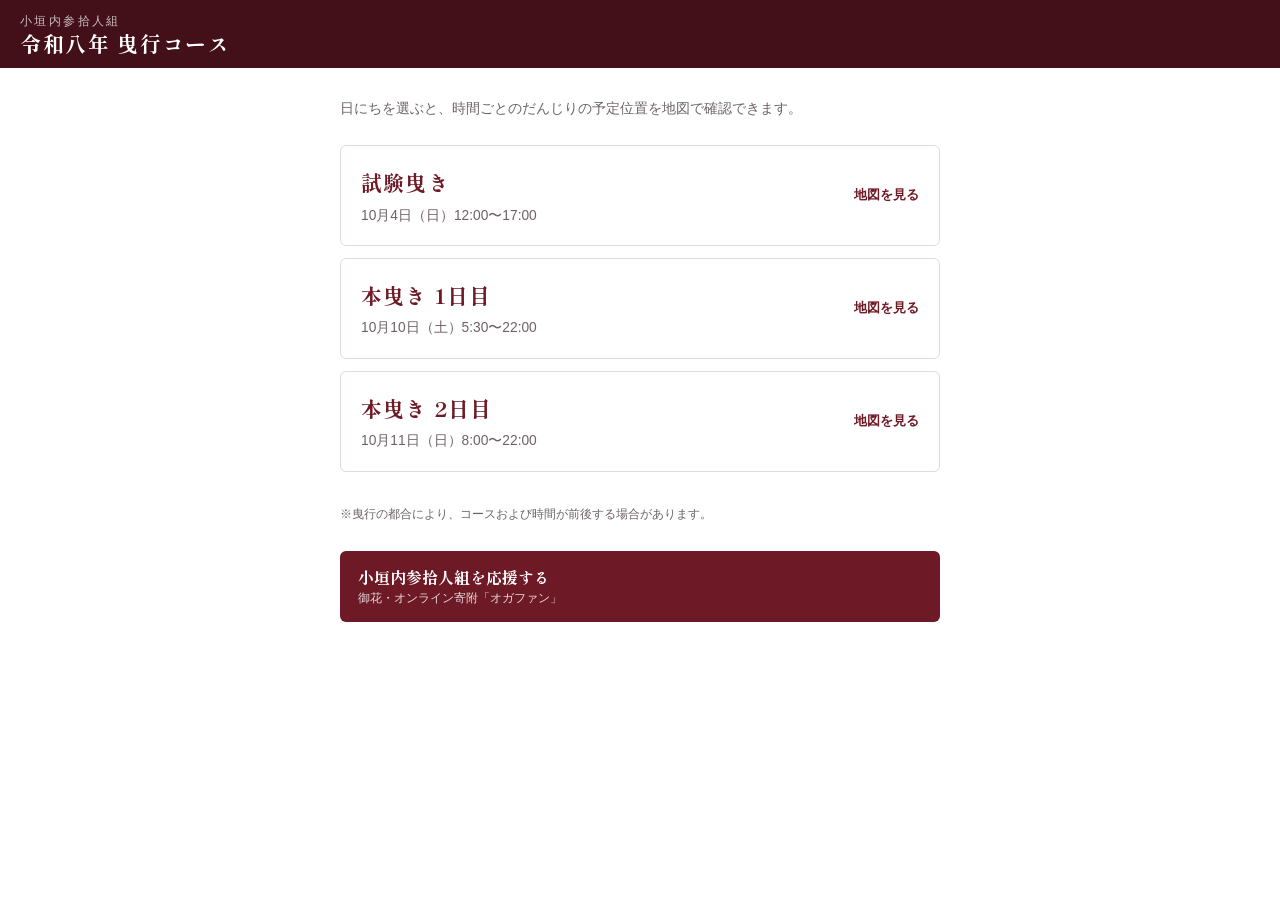
<file: course/index.html>
<!DOCTYPE html>
<html lang="ja">
<head>
<meta charset="utf-8">
<meta name="viewport" content="width=device-width, initial-scale=1">
<meta name="theme-color" content="#6E1A26">
<link rel="icon" href="../favicon.ico" sizes="32x32">
<link rel="icon" href="../icon.svg" type="image/svg+xml">
<link rel="preconnect" href="https://fonts.googleapis.com">
<link rel="preconnect" href="https://fonts.gstatic.com" crossorigin>
<link href="https://fonts.googleapis.com/css2?family=Shippori+Mincho+B1:wght@700;800&family=Zen+Kaku+Gothic+New:wght@400;500;700&display=swap" rel="stylesheet">
<link rel="stylesheet" href="assets/course.css">
<title>曳行コース｜小垣内</title>
<meta name="description" content="令和八年 小垣内区だんじり祭の曳行コース。試験曳き・本曳きの予定位置を地図で確認できます。">
</head>
<body>

<header class="top">
  <div class="top-row">
    <div class="top-title">
      <a class="top-org" href="../">小垣内参拾人組</a>
      <h1>令和八年 曳行コース</h1>
    </div>
  </div>
</header>

<main class="index-main">
  <p class="index-lead">日にちを選ぶと、時間ごとのだんじりの予定位置を地図で確認できます。</p>
  <ul class="day-list">
    <li><a class="day-card" href="shiken/" data-date="2026-10-04"><b>試験曳き</b><span>10月4日（日）12:00〜17:00</span><span class="go">地図を見る</span></a></li>
    <li><a class="day-card" href="10/" data-date="2026-10-10"><b>本曳き 1日目</b><span>10月10日（土）5:30〜22:00</span><span class="go">地図を見る</span></a></li>
    <li><a class="day-card" href="11/" data-date="2026-10-11"><b>本曳き 2日目</b><span>10月11日（日）8:00〜22:00</span><span class="go">地図を見る</span></a></li>
  </ul>
  <p class="note">※曳行の都合により、コースおよび時間が前後する場合があります。</p>
  <a class="ouen" href="https://osakana-design.github.io/ogaito30ningumi/">小垣内参拾人組を応援する<small>御花・オンライン寄附「オガファン」</small></a>
</main>

<script>
// 当日の日程に「本日」の印を付ける
(function () {
  var today = new Date().toLocaleString('sv-SE', { timeZone: 'Asia/Tokyo' }).slice(0, 10);
  document.querySelectorAll('.day-card').forEach(function (a) {
    if (a.dataset.date !== today) return;
    a.classList.add('is-today');
    a.querySelector('b').insertAdjacentHTML('beforeend', '<span class="today">本日</span>');
  });
})();
</script>
</body>
</html>
</file>
<file: course/assets/course.css>
:root {
  --enji: #6E1A26;
  --enji-deep: #43101A;
  --enji-pale: #F7ECEE;
  --shiro: #FFFFFF;
  --gofun: #F6F3F2;
  --sumi: #1E1517;
  --nezumi: #6E6264;
  --sen: #E3DADB;
  --mincho: "Shippori Mincho B1", "Hiragino Mincho ProN", "Yu Mincho", serif;
  --gothic: "Zen Kaku Gothic New", "Hiragino Sans", "Yu Gothic", sans-serif;
}

*, *::before, *::after { box-sizing: border-box; }

html { -webkit-text-size-adjust: 100%; }

body {
  margin: 0;
  background: var(--shiro);
  color: var(--sumi);
  font-family: var(--gothic);
  font-size: 16px;
  line-height: 1.75;
}

button { font: inherit; color: inherit; }

:focus-visible { outline: 3px solid var(--enji); outline-offset: 2px; }


/* ---------- 見出し帯 ---------- */

.top {
  display: grid;
  gap: .55rem;
  padding: .8rem 1.25rem .7rem;
  background: var(--enji-deep);
  color: var(--shiro);
}

.top-row {
  display: flex;
  flex-wrap: wrap;
  align-items: center;
  gap: .2rem 1rem;
}

.days {
  display: flex;
  gap: .35rem;
  overflow-x: auto;
  scrollbar-width: none;
}

.days a {
  flex: none;
  padding: .15rem .85rem;
  border: 1px solid rgba(255, 255, 255, .35);
  border-radius: 999px;
  color: var(--shiro);
  font-size: .78rem;
  text-decoration: none;
  white-space: nowrap;
}

.days a:hover { background: rgba(255, 255, 255, .1); }

.days a[aria-current="page"] {
  border-color: var(--shiro);
  background: var(--shiro);
  color: var(--enji);
  font-weight: 700;
}

.top-title { display: grid; line-height: 1.35; }

.top-org {
  color: inherit;
  text-decoration: none;
  font-family: var(--mincho);
  font-size: .75rem;
  letter-spacing: .2em;
  opacity: .72;
}

.top h1 {
  margin: 0;
  font-family: var(--mincho);
  font-weight: 800;
  font-size: 1.3rem;
  letter-spacing: .08em;
}

.top-date {
  font-size: .82rem;
  letter-spacing: .04em;
  opacity: .85;
}

.edit-toggle {
  margin-left: auto;
  padding: .3rem .9rem;
  border: 1px solid rgba(255, 255, 255, .55);
  border-radius: 999px;
  background: transparent;
  color: var(--shiro);
  font-size: .78rem;
  cursor: pointer;
}

.edit-toggle[hidden] { display: none; }


/* ---------- 地図とパネル ---------- */

/* 列の最小幅を0にしておく。auto のままだと横スクロールの時間帯ボタンの全幅までパネルが広がる */
.layout {
  display: grid;
  grid-template-columns: minmax(0, 1fr);
}

/* スマホでは地図を画面上部に固定する。高さは時間帯の切り替え行の固定位置にも使う */
.course-page { --map-h: max(50svh, 280px); }

#map {
  position: sticky;
  top: 0;
  z-index: 1;
  height: var(--map-h);
  background: var(--gofun);
}

.tiles-pale { filter: contrast(1.2) saturate(.85); }
.tiles-std { filter: saturate(.55); }
.tiles-photo { filter: saturate(.75) brightness(1.05); }

.leaflet-control-layers {
  border: 0 !important;
  border-radius: 6px !important;
  box-shadow: 0 1px 4px rgba(0, 0, 0, .3) !important;
  font-size: .75rem;
}

.leaflet-control-layers-expanded { padding: .3rem .6rem .3rem .4rem; }

.leaflet-control-layers label { margin: .1rem 0; }

.leaflet-control-layers input { accent-color: var(--enji); }

.leaflet-container { font-family: var(--gothic); }

#map.is-armed { cursor: crosshair; }

.tile-notice {
  max-width: 16rem;
  padding: .6rem .8rem;
  border-left: 3px solid var(--enji);
  border-radius: 4px;
  background: var(--shiro);
  box-shadow: 0 1px 4px rgba(0, 0, 0, .25);
  font-size: .78rem;
  line-height: 1.6;
}

.panel { padding: 1rem 1.25rem 3rem; }

@media (min-width: 52rem) {
  body.course-page {
    display: flex;
    flex-direction: column;
    height: 100svh;
  }

  .layout {
    flex: 1;
    min-height: 0;
    grid-template-columns: minmax(0, 1fr) 25rem;
    grid-template-rows: minmax(0, 1fr);
  }

  #map {
    position: relative;
    height: 100%;
  }

  .panel {
    overflow-y: auto;
    border-left: 1px solid var(--sen);
  }
}


/* ---------- 部の切り替え ---------- */

.panel-head { margin-bottom: 1rem; }

.map-toggle { display: none; }

.tabs {
  position: relative;
  display: grid;
  grid-template-columns: repeat(auto-fit, minmax(4.4rem, 1fr));
  gap: .35rem;
}

.tab {
  display: grid;
  padding: .4rem .2rem .45rem;
  border: 1px solid var(--sen);
  border-radius: 6px;
  background: var(--shiro);
  line-height: 1.35;
  text-align: center;
  cursor: pointer;
}

.tab b {
  font-family: var(--mincho);
  font-size: 1rem;
  font-variant-numeric: tabular-nums;
}

.tab small {
  font-size: .66rem;
  color: var(--nezumi);
}

.tab[aria-selected="true"] {
  background: var(--enji);
  border-color: var(--enji);
  color: var(--shiro);
}

.tab[aria-selected="true"] small { color: rgba(255, 255, 255, .8); }


/* ---------- いまの予定 ---------- */

.status {
  display: grid;
  grid-template-columns: auto 1fr;
  gap: .2rem 1rem;
  align-items: center;
  margin-bottom: .8rem;
  padding: .85rem 1rem;
  border-radius: 6px;
  background: var(--gofun);
}

.status-time {
  grid-row: 1 / 3;
  font-family: var(--mincho);
  font-weight: 800;
  font-size: 2.1rem;
  line-height: 1;
  color: var(--enji);
  font-variant-numeric: tabular-nums;
}

.status-text {
  font-size: .9rem;
  line-height: 1.6;
}

.status-text .when {
  color: var(--nezumi);
  font-size: .8rem;
  margin-left: .2em;
}

.status-live {
  justify-self: start;
  font-size: .72rem;
  color: var(--enji);
  font-weight: 700;
}

.status-live::before {
  content: "";
  display: inline-block;
  width: .5rem;
  height: .5rem;
  margin-right: .35rem;
  border-radius: 50%;
  background: var(--enji);
  vertical-align: .05em;
}

.back-live {
  justify-self: start;
  padding: 0;
  border: 0;
  background: none;
  font-size: .78rem;
  color: var(--enji);
  text-decoration: underline;
  cursor: pointer;
}

.status-live[hidden],
.back-live[hidden] { display: none; }


/* ---------- 再生 ---------- */

.player {
  display: flex;
  align-items: center;
  gap: .8rem;
  margin-bottom: 1.2rem;
}

.play {
  flex: none;
  display: grid;
  place-items: center;
  width: 2.75rem;
  height: 2.75rem;
  border: 0;
  border-radius: 50%;
  background: var(--enji);
  color: var(--shiro);
  cursor: pointer;
}

.play svg { width: 1rem; height: 1rem; fill: currentColor; }

.scrub { flex: 1; display: grid; gap: .1rem; }

.scrub input { width: 100%; margin: 0; accent-color: var(--enji); }

.scrub-ends {
  display: flex;
  justify-content: space-between;
  font-size: .72rem;
  color: var(--nezumi);
  font-variant-numeric: tabular-nums;
}

.speed {
  display: flex;
  align-items: center;
  gap: .75rem;
  margin: -.4rem 0 1.2rem;
}

.speed-label {
  font-size: .76rem;
  color: var(--nezumi);
}

.speed-btns {
  display: inline-flex;
  border: 1px solid var(--sen);
  border-radius: 999px;
  overflow: hidden;
}

.speed-btns button {
  padding: .2rem .9rem;
  border: 0;
  background: var(--shiro);
  font-size: .76rem;
  cursor: pointer;
}

.speed-btns button + button { border-left: 1px solid var(--sen); }

.speed-btns button:hover { background: var(--gofun); }

.speed-btns button[aria-pressed="true"] {
  background: var(--enji);
  color: var(--shiro);
  font-weight: 700;
}

.missing {
  margin: 0 0 1rem;
  padding: .6rem .8rem;
  border-left: 3px solid var(--enji);
  background: var(--enji-pale);
  font-size: .8rem;
}

.missing[hidden] { display: none; }


/* ---------- 予定表 ---------- */

.tt {
  margin: 0;
  padding: 0;
  list-style: none;
  border-top: 1px solid var(--sen);
}

.tt-row {
  display: grid;
  grid-template-columns: 3.1rem 1fr auto;
  gap: .6rem;
  align-items: center;
  width: 100%;
  padding: .5rem .5rem;
  border: 0;
  border-bottom: 1px solid var(--sen);
  background: none;
  text-align: left;
  font-size: .92rem;
  cursor: pointer;
}

.tt-row:hover { background: var(--gofun); }

.tt-row time {
  font-weight: 700;
  font-variant-numeric: tabular-nums;
}

.tt-row.is-past { color: var(--nezumi); }

.tt-row.is-past .badge { opacity: .55; }

.tt-row.is-next {
  background: var(--enji-pale);
  box-shadow: inset 3px 0 0 var(--enji);
}

.tt-rest {
  padding: .7rem 0;
  font-family: var(--mincho);
  font-weight: 700;
  font-size: .9rem;
  text-align: center;
  color: var(--enji);
}

.tt-rest small {
  display: block;
  font-family: var(--gothic);
  font-weight: 400;
  font-size: .76rem;
  color: var(--nezumi);
}

.badge {
  padding: .05rem .55rem;
  border-radius: 999px;
  font-size: .72rem;
  line-height: 1.6;
  white-space: nowrap;
}

.b-yari { background: var(--enji); color: var(--shiro); }
.b-peko { border: 1px solid var(--enji); color: var(--enji); }
.b-tome { background: var(--nezumi); color: var(--shiro); }
.b-turn { border: 1px solid var(--sen); background: var(--gofun); }
.b-plain { color: var(--nezumi); padding-inline: 0; }
.b-ev { border: 1px solid var(--enji); background: var(--enji-pale); color: var(--enji); font-weight: 700; }


/* ---------- 凡例・注記 ---------- */

.legend {
  display: flex;
  flex-wrap: wrap;
  gap: .5rem 1rem;
  margin: 1.4rem 0 .6rem;
  padding: 0;
  list-style: none;
  font-size: .78rem;
  color: var(--nezumi);
}

.legend li { display: flex; align-items: center; gap: .4rem; }

.sym {
  display: inline-block;
  width: .8rem;
  height: .8rem;
  border: 2.5px solid var(--enji);
  border-radius: 50%;
  background: var(--shiro);
}

.sym-yari { background: var(--enji); }

.note {
  margin: 0 0 1.6rem;
  font-size: .76rem;
  color: var(--nezumi);
}

.ouen {
  display: grid;
  padding: .9rem 1.1rem;
  border-radius: 6px;
  background: var(--enji);
  color: var(--shiro);
  text-decoration: none;
  font-family: var(--mincho);
  font-weight: 700;
  line-height: 1.5;
}

.ouen small {
  font-family: var(--gothic);
  font-weight: 400;
  font-size: .78rem;
  opacity: .82;
}

.ouen:hover { background: var(--enji-deep); }


/* ---------- 地図上の表示 ---------- */

.leaflet-tooltip.lbl {
  padding: 0 .4rem;
  border: 0;
  border-radius: 3px;
  background: rgba(255, 255, 255, .92);
  box-shadow: 0 1px 3px rgba(0, 0, 0, .25);
  color: var(--sumi);
  font-size: .7rem;
  font-weight: 700;
  line-height: 1.6;
}

.leaflet-tooltip.lbl::before { display: none; }

.leaflet-tooltip.lbl-yari { color: var(--enji); }

.leaflet-tooltip.lbl-dim { opacity: .55 !important; }

.hide-labels .leaflet-tooltip.lbl { display: none; }

.dj { position: relative; width: 34px; height: 34px; }

.dj-body {
  position: absolute;
  inset: 8px;
  border: 3px solid var(--shiro);
  border-radius: 50%;
  background: var(--enji);
  box-shadow: 0 1px 6px rgba(0, 0, 0, .4);
}

.dj-dir { position: absolute; inset: 0; }

.dj-dir::before {
  content: "";
  position: absolute;
  top: -2px;
  left: 50%;
  transform: translateX(-50%);
  border-left: 6px solid transparent;
  border-right: 6px solid transparent;
  border-bottom: 9px solid var(--enji);
}

.dj-dir.is-none { display: none; }

@media (prefers-reduced-motion: no-preference) {
  .dj::after {
    content: "";
    position: absolute;
    inset: 8px;
    border: 2px solid var(--enji);
    border-radius: 50%;
    animation: pulse 1.8s ease-out infinite;
  }
}

@keyframes pulse {
  from { transform: scale(1); opacity: .8; }
  to { transform: scale(2.3); opacity: 0; }
}

.pin {
  width: 18px;
  height: 18px;
  border: 3px solid var(--shiro);
  border-radius: 50%;
  background: var(--enji);
  box-shadow: 0 1px 4px rgba(0, 0, 0, .45);
}

.via {
  width: 14px;
  height: 14px;
  border: 2.5px solid var(--enji);
  border-radius: 3px;
  background: var(--shiro);
  box-shadow: 0 1px 3px rgba(0, 0, 0, .3);
}


/* ---------- 編集モード ---------- */

.edit-panel { display: none; }

.is-editing .view-panel { display: none; }

.is-editing .edit-panel { display: block; }

.edit-panel h2 {
  margin: 0 0 .5rem;
  font-family: var(--mincho);
  font-size: 1.15rem;
  color: var(--enji);
}

.edit-panel h3 {
  display: flex;
  justify-content: space-between;
  margin: 1.4rem 0 .4rem;
  font-size: .9rem;
}

.edit-panel h3 span { font-weight: 400; color: var(--nezumi); }

.edit-help {
  margin: 0;
  padding-left: 1.2rem;
  font-size: .8rem;
  color: var(--nezumi);
}

.armed {
  position: sticky;
  top: var(--map-h);
  z-index: 3;
  display: flex;
  align-items: center;
  justify-content: space-between;
  gap: .5rem;
  margin: 1rem 0 0;
  padding: .6rem .8rem;
  border-radius: 6px;
  background: var(--enji);
  color: var(--shiro);
  font-size: .85rem;
}

@media (min-width: 52rem) { .armed { top: 0; } }

.armed[hidden] { display: none; }

.armed button {
  flex: none;
  padding: .15rem .7rem;
  border: 1px solid rgba(255, 255, 255, .6);
  border-radius: 999px;
  background: none;
  color: var(--shiro);
  font-size: .75rem;
  cursor: pointer;
}

.plist, .slist {
  margin: 0;
  padding: 0;
  list-style: none;
  border-top: 1px solid var(--sen);
  font-size: .86rem;
}

.plist button {
  display: flex;
  align-items: center;
  gap: .55rem;
  width: 100%;
  padding: .4rem .3rem;
  border: 0;
  border-bottom: 1px solid var(--sen);
  background: none;
  text-align: left;
  cursor: pointer;
}

.plist button:hover { background: var(--gofun); }

.plist button.is-armed { background: var(--enji-pale); }

.plist .dot {
  flex: none;
  width: .7rem;
  height: .7rem;
  border: 2px solid var(--nezumi);
  border-radius: 50%;
}

.plist .dot.is-on { border-color: var(--enji); background: var(--enji); }

.plist small { margin-left: auto; color: var(--nezumi); font-size: .72rem; }

.slist li {
  display: flex;
  align-items: center;
  gap: .5rem;
  padding: .35rem .3rem;
  border-bottom: 1px solid var(--sen);
}

.seg-name {
  flex: 1;
  padding: 0;
  border: 0;
  background: none;
  text-align: left;
  cursor: pointer;
}

.seg-state { font-size: .72rem; color: var(--nezumi); white-space: nowrap; }

.seg-state.is-todo { color: var(--enji); font-weight: 700; }

.mini {
  flex: none;
  padding: .1rem .6rem;
  border: 1px solid var(--enji);
  border-radius: 999px;
  background: var(--shiro);
  color: var(--enji);
  font-size: .72rem;
  cursor: pointer;
}

.edit-actions { display: flex; flex-wrap: wrap; gap: .4rem; margin-bottom: .5rem; }

.edit-actions .mini { padding: .3rem .9rem; font-size: .8rem; }

.edit-actions .mini-fill { background: var(--enji); color: var(--shiro); }

.edit-panel textarea {
  width: 100%;
  padding: .5rem;
  border: 1px solid var(--sen);
  border-radius: 4px;
  font-family: ui-monospace, Menlo, Consolas, monospace;
  font-size: .72rem;
}

.edit-msg { min-height: 1.4em; margin: .3rem 0 0; font-size: .78rem; color: var(--enji); }


/* ---------- 行事・時刻未定 ---------- */

.tt-ev {
  padding: .45rem .5rem;
  border-bottom: 1px solid var(--sen);
  background: var(--gofun);
  font-family: var(--mincho);
  font-weight: 700;
  font-size: .86rem;
  color: var(--enji);
}

.tt-row time.is-est { color: var(--sen); font-weight: 400; }

.status-ev {
  display: block;
  font-size: .78rem;
  font-weight: 700;
  color: var(--enji);
}


/* ---------- 日程一覧（/course/） ---------- */

.index-main {
  max-width: 40rem;
  margin: 0 auto;
  padding: 1.75rem 1.25rem 3rem;
}

.index-lead {
  margin: 0 0 1.5rem;
  font-size: .9rem;
  color: var(--nezumi);
}

.day-list {
  display: grid;
  gap: .75rem;
  margin: 0 0 2rem;
  padding: 0;
  list-style: none;
}

.day-card {
  display: grid;
  grid-template-columns: 1fr auto;
  align-items: center;
  gap: .2rem 1rem;
  padding: 1.1rem 1.25rem;
  border: 1px solid var(--sen);
  border-radius: 6px;
  color: inherit;
  text-decoration: none;
}

.day-card:hover { border-color: var(--enji); }

.day-card b {
  font-family: var(--mincho);
  font-weight: 800;
  font-size: 1.3rem;
  letter-spacing: .06em;
  color: var(--enji);
}

.day-card span { grid-column: 1; font-size: .86rem; color: var(--nezumi); }

.day-card .go {
  grid-column: 2;
  grid-row: 1 / 3;
  font-size: .82rem;
  font-weight: 700;
  color: var(--enji);
}

.day-card.is-today {
  border-color: var(--enji);
  background: var(--enji-pale);
}

.today {
  margin-left: .5rem;
  padding: .05rem .55rem;
  border-radius: 999px;
  background: var(--enji);
  color: var(--shiro);
  font-family: var(--gothic);
  font-size: .7rem;
  font-weight: 700;
  letter-spacing: 0;
  vertical-align: .25em;
}


/* ---------- 前後の時間帯への移動 ---------- */

.block-nav {
  display: grid;
  grid-template-columns: 1fr 1fr;
  gap: .5rem;
  margin-top: 1rem;
}

.bn {
  display: grid;
  gap: .05rem;
  padding: .6rem .9rem;
  border: 1px solid var(--sen);
  border-radius: 6px;
  background: var(--shiro);
  text-align: left;
  line-height: 1.4;
  cursor: pointer;
}

.bn:hover { border-color: var(--enji); }

.bn[hidden] { display: none; }

.bn small { font-size: .72rem; color: var(--nezumi); }

.bn b {
  font-family: var(--mincho);
  font-size: .95rem;
  color: var(--enji);
  font-variant-numeric: tabular-nums;
}

.bn-next { grid-column: 2; text-align: right; }


/* ---------- スマホ：時間帯は横スクロール、地図の表示切り替え ---------- */

@media (max-width: 51.99rem) {
  .course-page.map-hidden { --map-h: 0px; }

  .course-page.map-hidden #map { display: none; }

  .panel-head {
    position: sticky;
    top: var(--map-h);
    z-index: 2;
    display: flex;
    align-items: center;
    gap: .5rem;
    margin: -1rem -1.25rem 1rem;
    padding: .6rem 1.25rem;
    border-bottom: 1px solid var(--sen);
    background: var(--shiro);
  }

  .tabs {
    display: flex;
    flex: 1;
    min-width: 0;
    overflow-x: auto;
    scrollbar-width: none;
    -webkit-overflow-scrolling: touch;
  }

  .tabs::-webkit-scrollbar { display: none; }

  .tab { flex: none; min-width: 4.3rem; }

  .map-toggle {
    display: grid;
    place-items: center;
    flex: none;
    padding: .35rem .6rem;
    border: 1px solid var(--enji);
    border-radius: 6px;
    background: var(--shiro);
    color: var(--enji);
    font-size: .7rem;
    font-weight: 700;
    line-height: 1.3;
    cursor: pointer;
  }

  .is-editing .map-toggle { display: none; }
}
</file>
